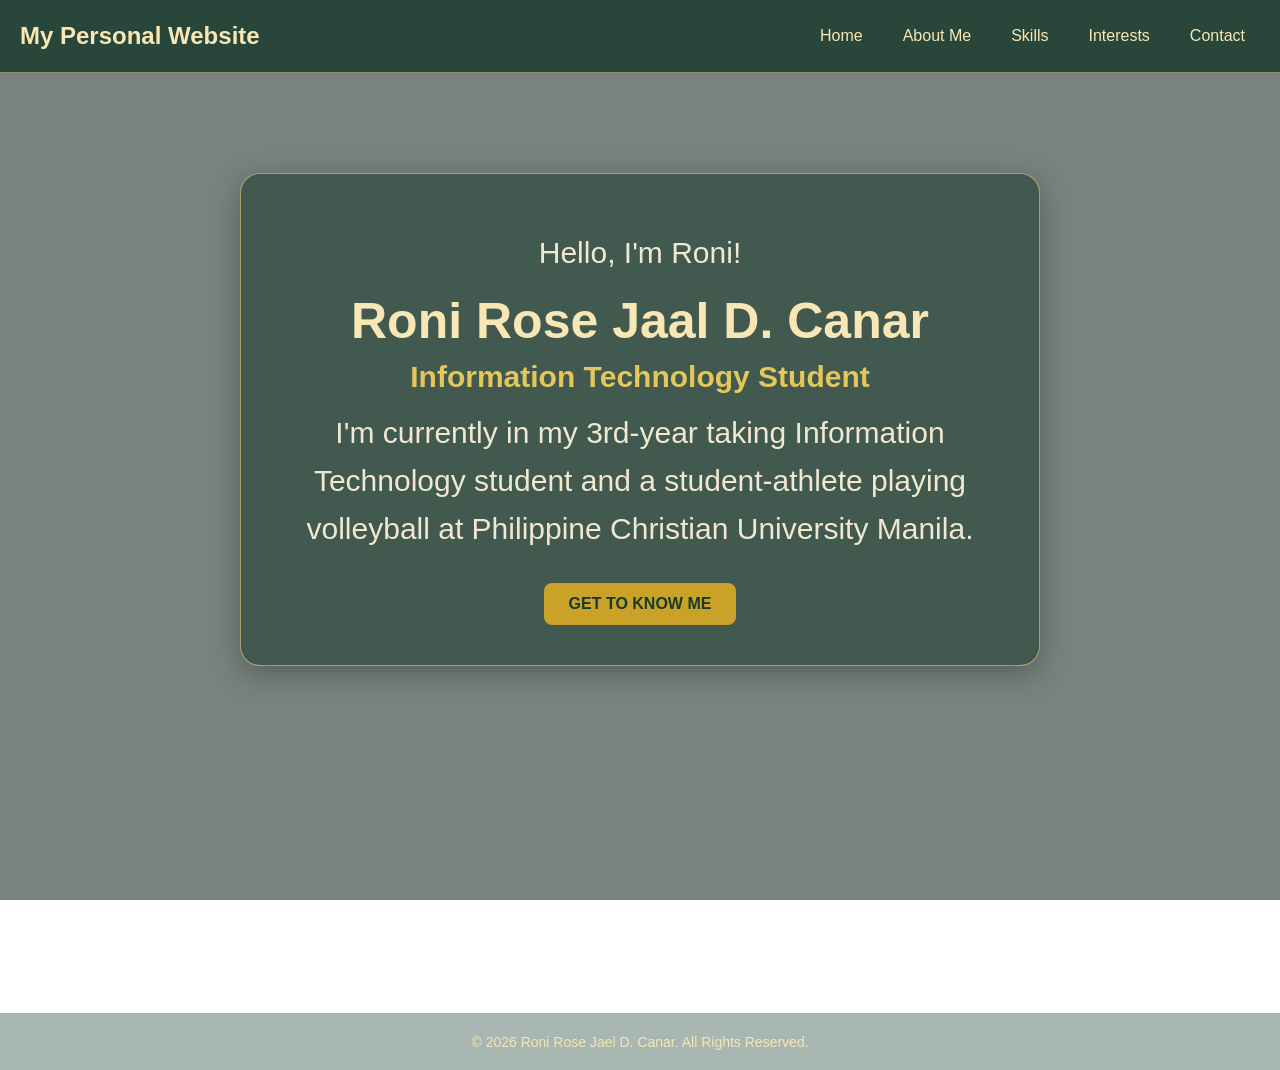
<file: index.html>
<!DOCTYPE html>
<html lang="en">
    <head>
        <meta charset="UTF-8">
        <meta name="viewport"
        content="with=device-width,initial-scale=1.0">
        <link rel="stylesheet"
        href="style.css">
        <title>Navbar Example</title>

    </head>
    <body>
   <video autoplay muted loop playsinline class="video-background">
    <source src="img/Matrix Seamless Dynamic Lines Free Background Videos, No Copyright All Background Videos - All Background Videos (360p).mp4" type="video/mp4">
</video>
        <nav class="navbar">
            <div
            class="logo">My Personal Website</div>

            <ul class="nav-links">
                <li><a href="index.html"
                    class="nav-item">Home</a></li>
                <li><a href="about.html"
                class="nav-item">About Me</a></li>
                <liv><a href="skills.html"
                    class="nav-item">Skills</a></liv>
                 <li><a href="myInterest.html"
                    class="skills-item">Interests</a></li>
                 <li><a href="contacts.html"
                    class="skills-item">Contact</a></li>
            </ul>
            
        </nav>

         <section id="home" class="hero">

            
        <div class="hero-content">

       <p class="greeting">Hello, I'm Roni!</p>

            <h1>Roni Rose Jaal D. Canar</h1>

            <h2>Information Technology Student</h2>

            <p class="description">
                I'm currently in my 3rd-year taking Information Technology student
                and a student-athlete playing volleyball at
                Philippine Christian University Manila.
            </p>

            <!--BUTTON-->
            <a href="about.html"
            class="next-button">GET TO KNOW ME</a>
         </section>

        </div>

    </body>
<footer>
    <p>© 2026 Roni Rose Jael D. Canar. All Rights Reserved.</p>
</footer>
</html>
</file>
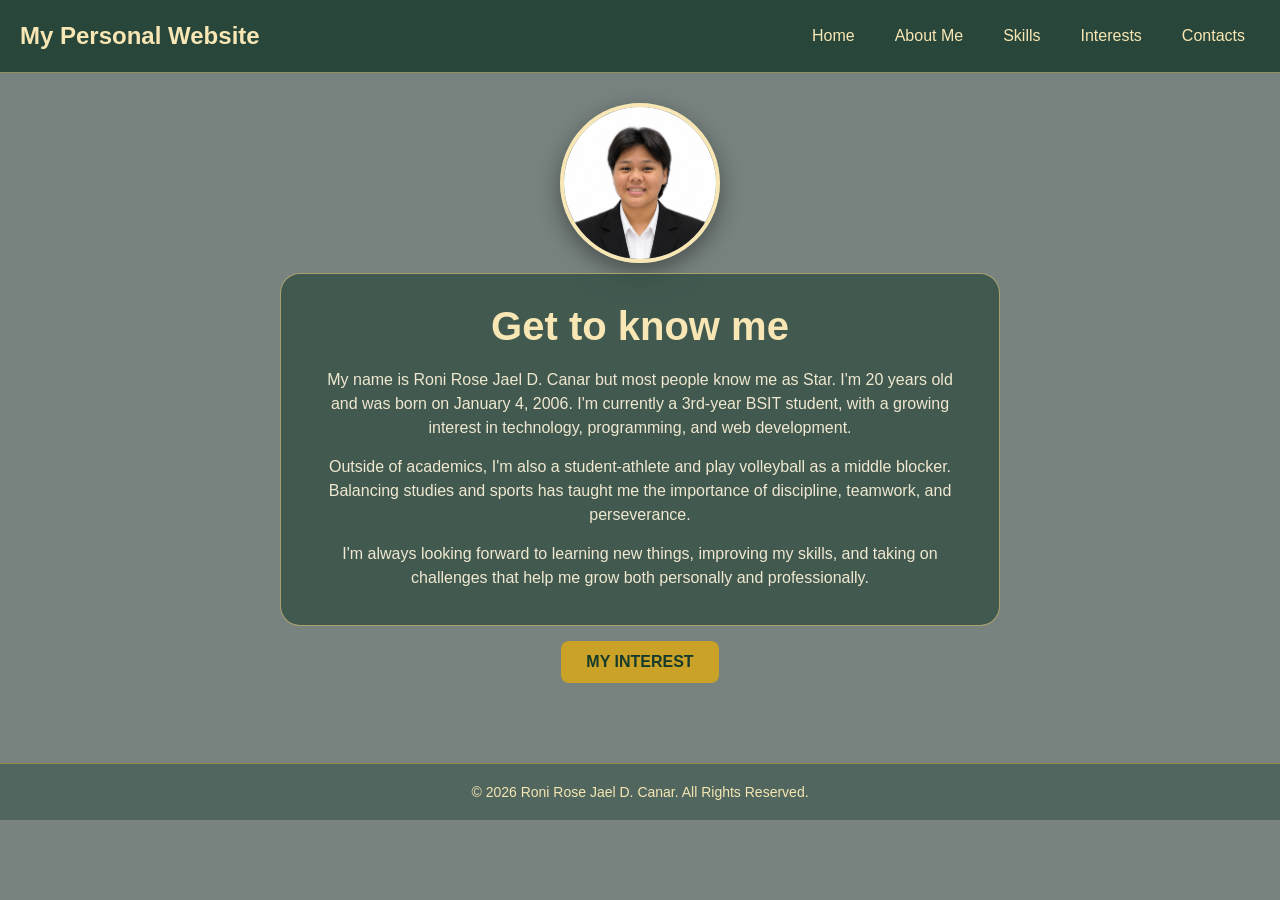
<file: about.html>
<!DOCTYPE html>
<html lang="en">
<head>
    <meta charset="UTF-8">
    <meta name="viewport" content="width=device-width, initial-scale=1.0">
    <link rel="stylesheet" href="style.css">
    <title>About Me</title>
</head>
<body>

     <video autoplay muted loop playsinline class="video-background">
    <source src="img/Matrix Seamless Dynamic Lines Free Background Videos, No Copyright All Background Videos - All Background Videos (360p).mp4" type="video/mp4">
</video>
    <nav class="about-navbar">
            <div
            class="about-logo">My Personal Website</div>

            <ul class="about-links">
                <li><a href="index.html"
                    class="about-item">Home</a></li>
                <li><a href="about.html"
                class="about-item">About Me</a></li>
                <liv><a href="skills.html"
                    class="contact-item">Skills</a></liv>
                 <li><a href="myInterest.html"
                    class="about-item">Interests</a></li>
                 <li><a href="contacts.html"
                    class="about-item">Contacts</a></li>
            </ul>
            </ul>
            
        </nav>

    <section id="aboutme" class="abtme">
        <div class="about-container">
            <div class="profile-picture">
                <img src="img/profile2.jpg" alt="Profile Picture">
            </div>
        </div>

        <div class="about-description">
            <h1>Get to know me</h1>
            <p>
                My name is Roni Rose Jael D. Canar but most people
                know me as Star. I'm 20 years old and
                was born on January 4, 2006. I'm currently a 3rd-year
                BSIT student, with a growing interest in technology,
                programming, and web development.
            </p>

            <p>
                Outside of academics, I'm also a student-athlete
                and play volleyball as a middle blocker. Balancing
                studies and sports has taught me the importance of discipline,
                teamwork, and perseverance.
            </p>

            <p>
                I'm always looking forward to learning new things,
                improving my skills, and taking on challenges that 
                help me grow both personally and professionally.
            </p>
        </div>
        <!--BUTTON-->
           <center><a href="myInterest.html"
            class="next-button">MY INTEREST</a></center>
    </section>
</body>

<footer>
    <p>© 2026 Roni Rose Jael D. Canar. All Rights Reserved.</p>
</footer>
</html>
</file>
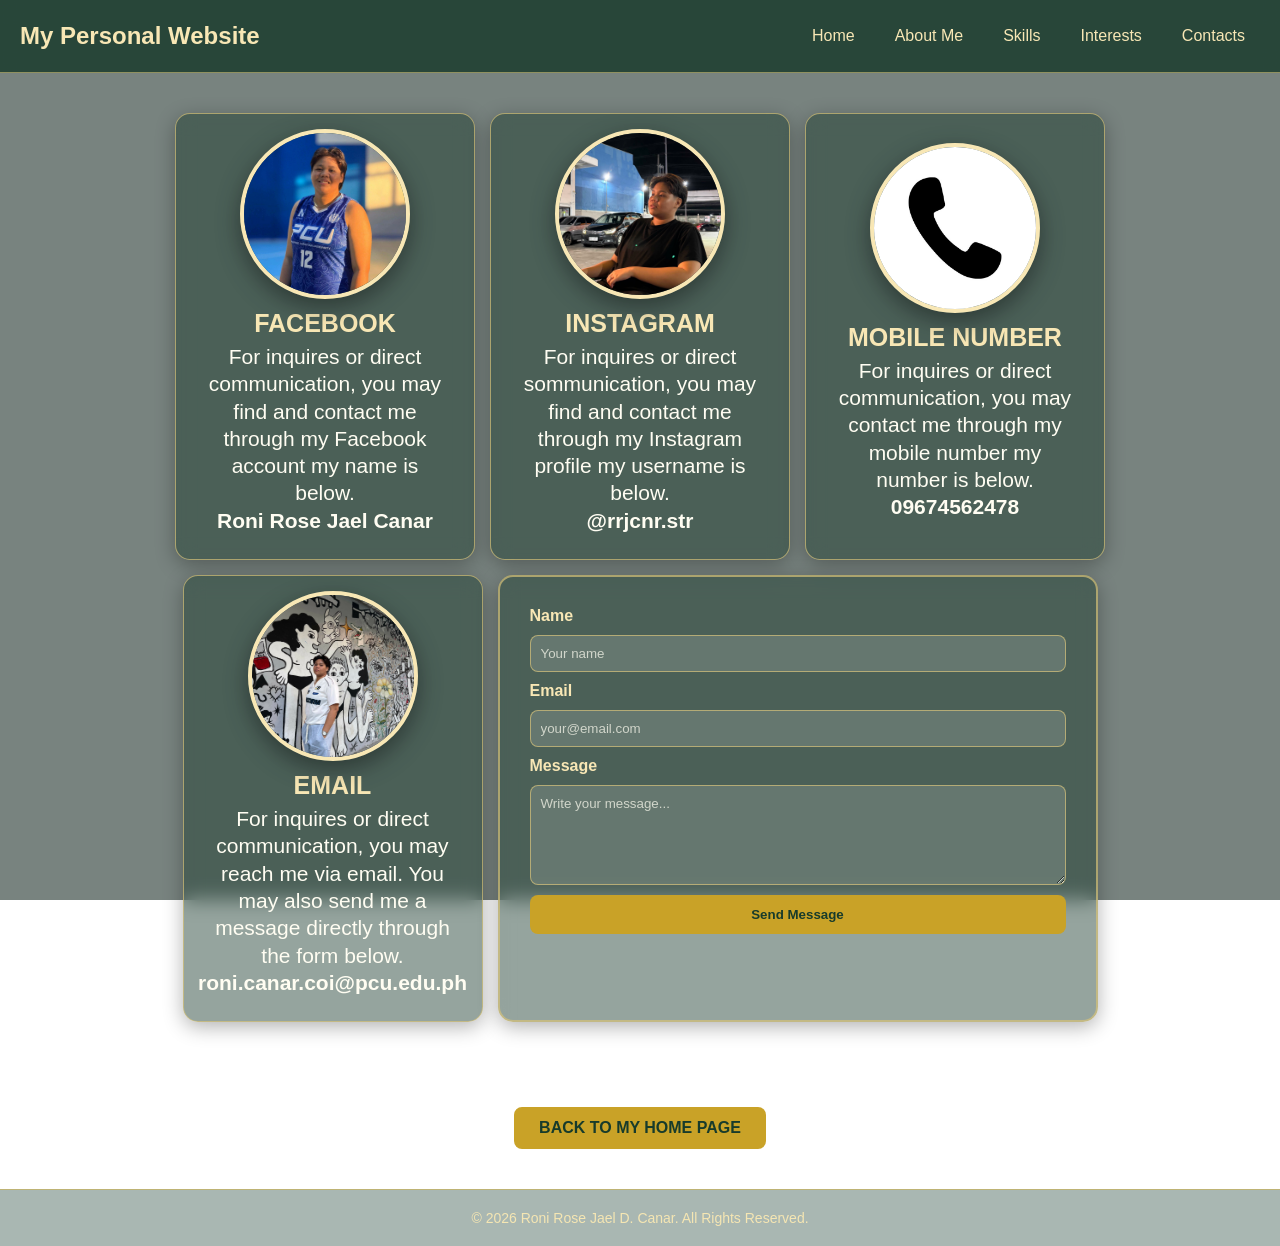
<file: contacts.html>
<!DOCTYPE html>
<html lang="en">

<head>
    <meta charset="UTF-8">

    <meta name="viewport"
        content="width=device-width, initial-scale=1.0">

    <link rel="stylesheet" href="style.css">

    <title>Contact Me</title>
</head>

<body>

         <video autoplay muted loop playsinline class="video-background">
    <source src="img/Matrix Seamless Dynamic Lines Free Background Videos, No Copyright All Background Videos - All Background Videos (360p).mp4" type="video/mp4">
</video>
    <!-- NAVIGATION -->

    <nav class="contact-navbar">

        <div class="contact-logo">
            My Personal Website
        </div>
        <ul class="contact-links">
                <li><a href="index.html"
                    class="contacts-item">Home</a></li>
                <li><a href="about.html"
                class="contact-item">About Me</a></li>
                <li><a href="skills.html"
                class="contacts-item">Skills</a></li>
                <li><a href="myInterest.html"
                    class="contacts-item">Interests</a></li>
                 <li><a href="contacts.html"
                    class="contacts-item">Contacts</a></li>
            </ul>

       

    </nav>


    <!-- CONTACT SECTION -->

    <div class="contacts-container">

        <!-- FACEBOOK CARD -->

        <div class="contacts-card">

            <div class="facebook-icon">
                <img src="img/fb_profile.jpg"
                    alt="Facebook Profile Picture">
            </div>

            <h2>FACEBOOK</h2>

            <p>For inquires or direct communication, you may find and contact me through my Facebook account my name is below.</p>

            <h3>Roni Rose Jael Canar</h3>

        </div>


        <!-- INSTAGRAM CARD -->

        <div class="contacts-card">

            <div class="instagram-icon">
                <img src="img/ig_profile.jpg"
                    alt="Instagram Profile Picture">
            </div>

            <h2>INSTAGRAM</h2>

            <p>For inquires or direct sommunication, you may find and contact me through my Instagram profile my username is below.</p>

            <h3>@rrjcnr.str</h3>

        </div>


        <!-- MOBILE NUMBER CARD -->

        <div class="contacts-card">

            <div class="phone-icon">
                <img src="img/phone_icon.jpg"
                    alt="Phone Icon">
            </div>

            <h2>MOBILE NUMBER</h2>

            <p>For inquires or direct communication, you may contact me through my mobile number my number is below.</p>

            <h3>09674562478</h3>

        </div>

         <div class="contacts-card">

            <div class="email-icon">
                <img src="img/email_profile.jpg"
                    alt="Email Profile Picture">
            </div>

            <h2>EMAIL</h2>

            <p>For inquires or direct communication, you may reach 
                me via email. You may also send me a message 
                directly through the form below.
                </p>

            <h3>roni.canar.coi@pcu.edu.ph</h3>

        </div>


            <!-- CONTACT FORM -->
             <!-- CONTACT FORM -->

<div class="contact-form-container">

    <form class="contact-form"
        action="https://formspree.io/f/mbglljkn"
        method="POST">

        <label for="name">Name</label>

        <input type="text"
            id="name"
            name="name"
            placeholder="Your name"
            required>


        <label for="email">Email</label>

        <input type="email"
            id="email"
            name="email"
            placeholder="your@email.com"
            required>


        <label for="message">Message</label>

        <textarea id="message"
            name="message"
            placeholder="Write your message..."
            required></textarea>


        <button type="submit">
            Send Message
        </button>

    </form>

</div>




    </div>


    <!-- BACK BUTTON -->

    <div style="text-align: center; margin: 30px;">

        <a href="index.html"
            class="next-button">
            BACK TO MY HOME PAGE
        </a>

    </div>

</body>

<footer>
    <p>© 2026 Roni Rose Jael D. Canar. All Rights Reserved.</p>
</footer>

</html>
</file>
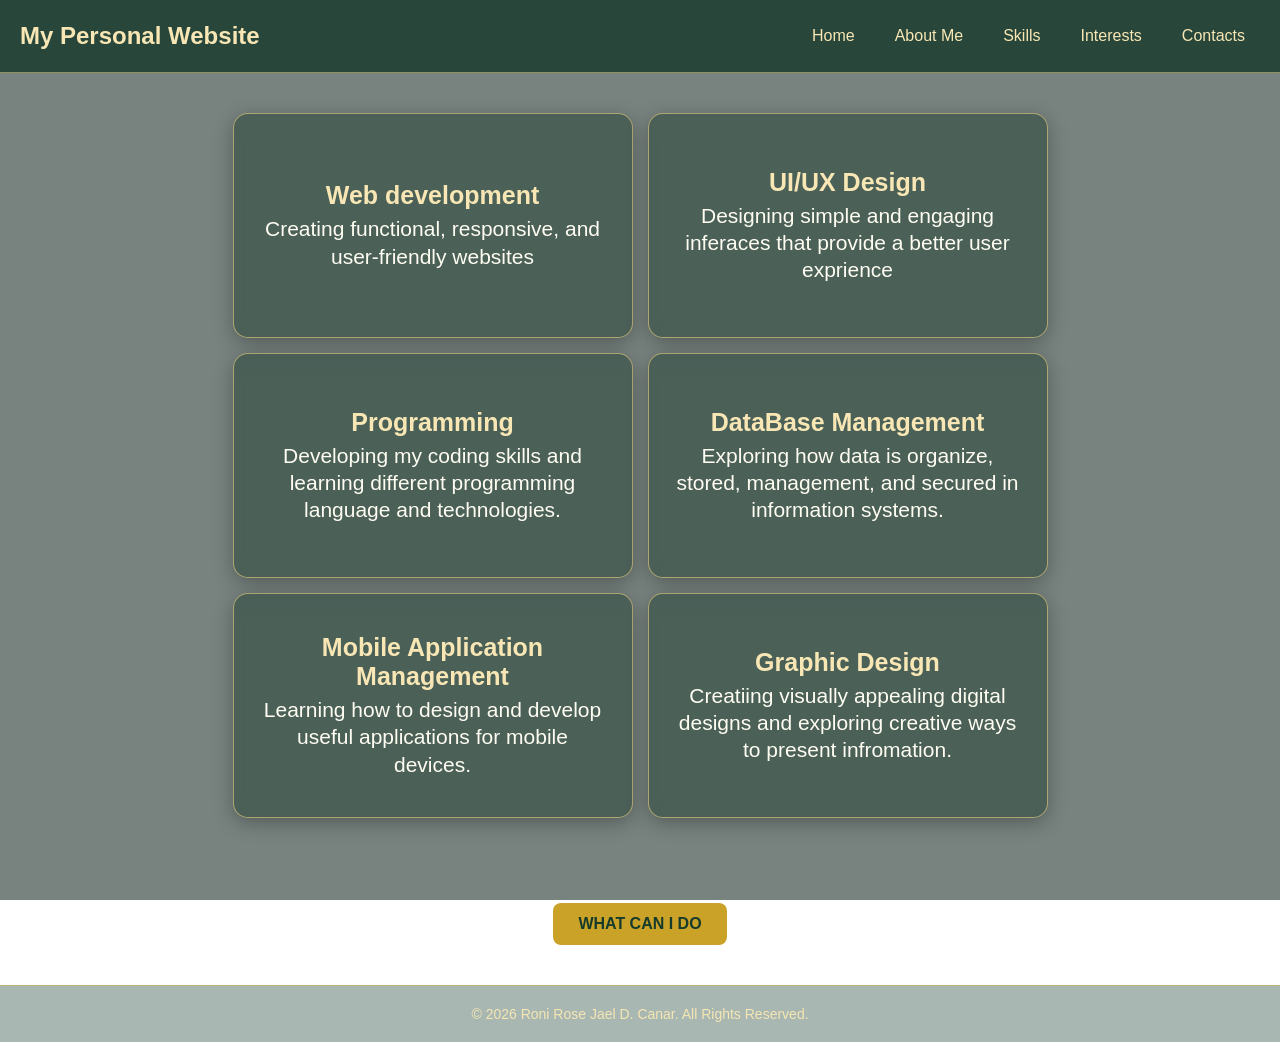
<file: myInterest.html>
<!DOCTYPE html>
<html lang="en">
    <head>
        <meta charset="UTF-8">
        <meta name="viewport"
        content="width=device-width,initial-scale=1.0">
        <link rel="stylesheet"
        href="style.css">
        <title>IntrestNavbar</title>
    </head>

    <body>
       <video autoplay muted loop playsinline class="video-background">
    <source src="img/Matrix Seamless Dynamic Lines Free Background Videos, No Copyright All Background Videos - All Background Videos (360p).mp4" type="video/mp4">
</video>
        <nav class="interest-navbar">
            <div class="interest-logo">My Personal Website</div>

            <ul class="interest-links">
                <li><a href="index.html"
                     class="interest-item">Home</a></li>
                <li><a href="about.html"
                    class="interest-item">About Me</a></li>
                   <li><a href="skills.html" 
                class="abtnav-item">Skills</a></li>   
                 <li><a href="myInterest.html"
                    class="skills-item">Interests</a></li>
                    <li><a href="contacts.html"
                    class="skills-item">Contacts</a></li>
              
                 
            </ul>

            </ul>
        </nav>
                <div class="interest-container">
            <div class="interest-card">
            <h2>Web development</h2>
            <p> Creating functional, responsive, and 
                user-friendly websites
            </p>
        </div>
         <div class="interest-card">
            <h2>UI/UX Design</h2>
            <p>Designing simple and engaging inferaces
               that provide a better user exprience
            </p>
        </div>
         <div class="interest-card">
            <h2>Programming</h2>
            <p>Developing my coding skills and learning 
                different programming language and 
                technologies.
</p>
        </div>
         <div class="interest-card">
            <h2>DataBase Management</h2>
            <p>Exploring how data is organize, stored, management, 
                and secured in information systems.
             </p>
        </div>
         <div class="interest-card">
            <h2>Mobile Application Management</h2>
            <p>Learning how to design and develop useful
                applications for mobile devices.
            </p>
        </div>
        <div class="interest-card">
            <h2>Graphic Design</h2>
            <p>Creatiing visually appealing digital
                designs and exploring creative ways to present
                infromation.
            </p>
        </div>
        </div>
          <div style="text-align: center; margin: 30px;">

        <a href="skills.html"
            class="next-button">  WHAT CAN I DO </a>

    </div>
    </body>
    <footer>
    <p>© 2026 Roni Rose Jael D. Canar. All Rights Reserved.</p>
</footer>
</html>
</file>
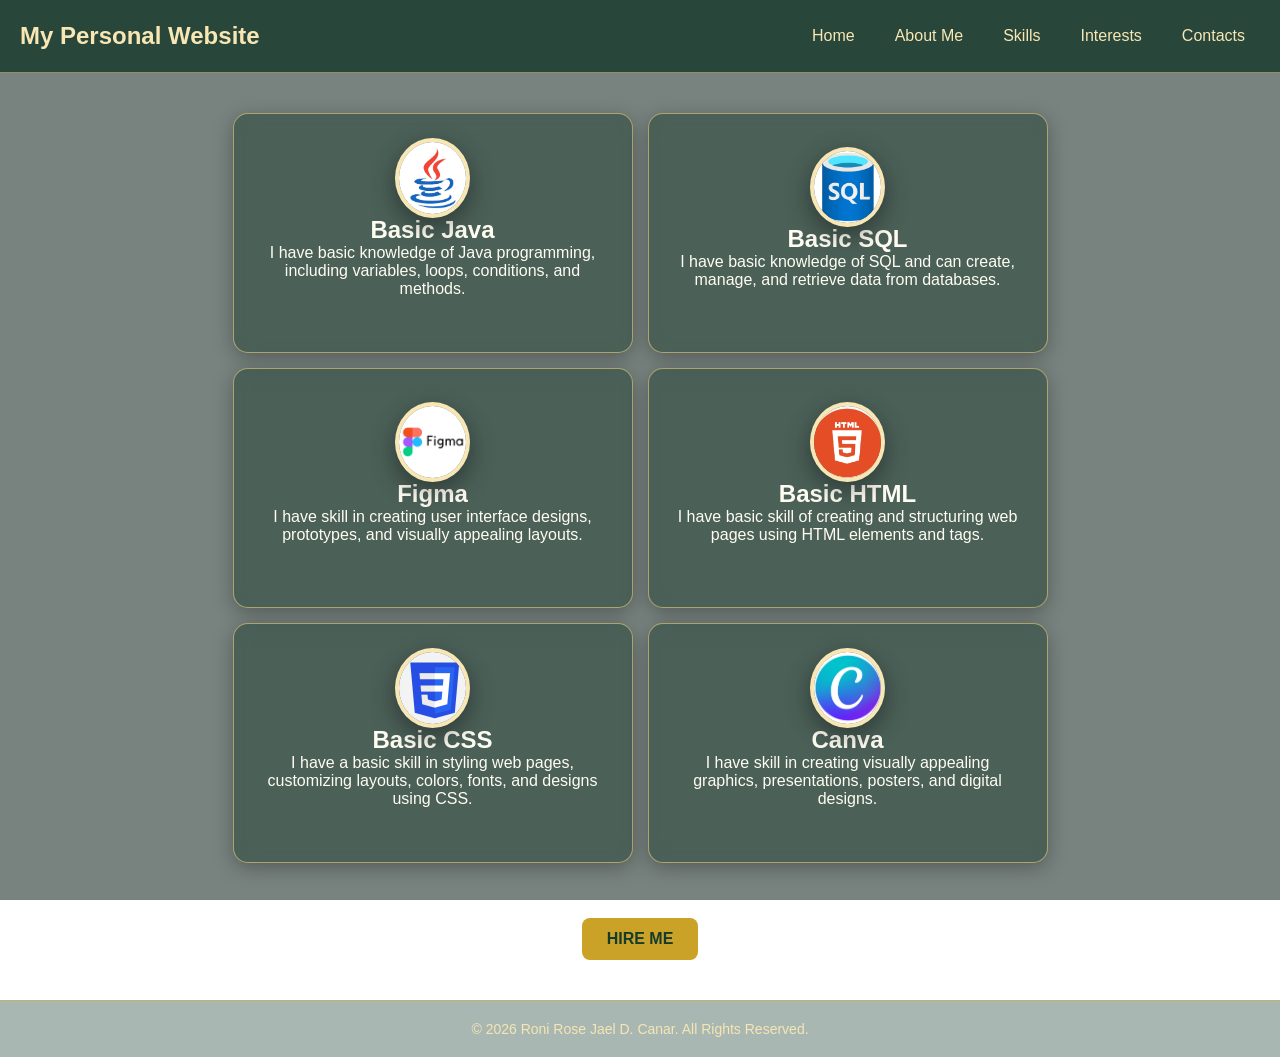
<file: skills.html>
<!DOCTYPE html>
<html lang="en">
    <head>
    <meta charset="UTF-8">
    <meta name="viewport"
    content="width=device-width,initial-scale=1.0">
    <link rel="stylesheet" href="style.css">
    <title>Skills</title>
    </head>
    <body>
    <video autoplay muted loop playsinline class="video-background">
    <source src="img/Matrix Seamless Dynamic Lines Free Background Videos, No Copyright All Background Videos - All Background Videos (360p).mp4" type="video/mp4">
</video>
         
        <nav class="skills-navbar">
            <div
            class="skills-logo">My Personal Website</div>

            <ul class="contact-links">
                <li><a href="index.html"
                    class="skills-item">Home</a></li>
                <li><a href="about.html"
                class="contact-item">About Me</a></li>
                <liv><a href="skills.html"
                    class="skills-item">Skills</a></liv>
                <li><a href="myInterest.html"
                    class="skills-item">Interests</a></li>
                 <li><a href="contacts.html"
                    class="skills-item">Contacts</a></li>
            </ul>
        </nav>
        <div class="skills-container">
            <div class="skills-card">
            <div class="skills-icon">
                 <img src="img/java_logo.jpg"
                    alt="skills-logo">
            </div>
            <h2>Basic Java</h2>
            <p> I have basic knowledge of Java programming, including
                variables, loops, conditions, and methods.
            </p>
        </div>
         <div class="skills-card">
            <div class="skills-icon">
                 <img src="img/sql_logo.jpg"
                    alt="skills-logo">
            </div>
            <h2>Basic SQL</h2>
            <p>I have basic knowledge of SQL and can create, manage,
                and retrieve data from databases.
            </p>
        </div>
         <div class="skills-card">
            <div class="skills-icon">
                 <img src="img/figma_logo.png"
                    alt="skills-logo">
            </div>
            <h2>Figma</h2>
            <p>I have skill in creating user interface designs, prototypes, and visually appealing layouts.
</p>
        </div>
         <div class="skills-card">
            <div class="skills-icon">
                 <img src="img/html_logo.png"
                    alt="skills-logo">
            </div>
            <h2>Basic HTML</h2>
            <p>I have basic skill of creating and structuring web pages using HTML elements and tags.</p>
        </div>
         <div class="skills-card">
            <div class="skills-icon">
                 <img src="img/css_logo.png"
                    alt="skills-logo">
            </div>
            <h2>Basic CSS</h2>
            <p>I have a basic skill in styling web pages, customizing layouts, colors, fonts, and designs using CSS.</p>
        </div>
        <div class="skills-card">
            <div class="skills-icon">
                 <img src="img/canva_logo.png"
                    alt="skills-logo">
            </div>
            <h2>Canva</h2>
            <p>I have skill in creating visually appealing graphics, presentations, posters, and digital designs.</p>
        </div>
        </div>

         <!--BUTTON-->
           <center><a href="contacts.html"
            class="next-button">HIRE ME</a>


    </body>

    <footer>
    <p>© 2026 Roni Rose Jael D. Canar. All Rights Reserved.</p>
</footer>
</html>
</file>
<file: style.css>
* {
    margin: 0;
    padding: 0;
    box-sizing: border-box;
}

html,
body {
    min-height: 100%;
}

body {
    position: relative;
    font-family: Arial, sans-serif;
    min-height: 100vh;
    background: transparent;
    color: #FFFDF2;
}

 
/* VIDEO BACKGROUND */


.video-background {
    position: fixed;
    top: 0;
    left: 0;

    width: 100%;
    height: 100%;

    object-fit: cover;
    z-index: -2;
}

/* VIDEO OVERLAY */

body::before {
    content: "";

    position: fixed;
    inset: 0;

    background: rgba(10, 30, 22, 0.55);
    z-index: -1;

    pointer-events: none;
}


/* NAVIGATION */


.navbar,
.about-navbar,
.skills-navbar,
.contact-navbar,
.interest-navbar {
    display: flex;
    justify-content: space-between;
    align-items: center;

    padding: 15px 20px;

    background: rgba(20, 55, 40, 0.8);
    color: #F8E7B5;

    backdrop-filter: blur(10px);
    border-bottom: 1px solid rgba(214, 194, 122, 0.6);

    position: relative;
    z-index: 1;
}

.logo,
.about-logo,
.skills-logo,
.contact-logo,
.interest-logo {
    font-size: 1.5em;
    font-weight: bold;
    color: #F8E7B5;
}

.nav-links,
.about-links,
.skills-links,
.contact-links,
.interest-links {
    list-style: none;
    display: flex;
}

.nav-links a,
.about-links a,
.skills-links a,
.contact-links a,
.interest-links a {
    display: block;

    margin-left: 10px;
    padding: 12px 15px;

    color: #F8E7B5;
    text-decoration: none;
    font-size: 1em;

    border-radius: 10px;
    transition: all 0.3s ease;

    animation: slideDown 1s ease-out;
}

.nav-links a:hover,
.about-links a:hover,
.skills-links a:hover,
.contact-links a:hover,
.interest-links a:hover {
    background-color: #C9A227;
    color: #234F3D;

    transform: scale(1.05);
}


/* ANIMATIONS */


@keyframes slideDown {
    from {
        transform: translateY(-50px);
        opacity: 0;
    }

    to {
        transform: translateY(0);
        opacity: 1;
    }
}


/* HERO SECTION */


.hero {
    text-align: center;

    padding: 100px 20px;
    min-height: 100vh;

    background: transparent;
}

.hero-content {
    max-width: 800px;

    padding: 40px;
    margin: auto;

    background: rgba(20, 55, 40, 0.55);

    border: 1px solid rgba(214, 194, 122, 0.7);
    border-radius: 20px;

    backdrop-filter: blur(10px);

    box-shadow: 0 8px 30px rgba(0, 0, 0, 0.3);

    color: #FFFDF2;
    animation: slideDown 1s ease-out;
}

.hero h1 {
    font-size: 50px;
    margin-bottom: 10px;

    color: #F8E7B5;
    animation: slideDown 1s ease-out;
}

.hero h2 {
    font-size: 30px;
    margin-bottom: 10px;

    color: #E5C65A;
    animation: slideDown 1s ease-out;
}

.hero p {
    max-width: 700px;
    margin: 15px auto;

    line-height: 1.6;
    font-size: 30px;

    color: #F0E8D0;
    animation: slideDown 1s ease-out;
}


/* BUTTONS */


.next-button {
    display: inline-block;

    margin-top: 15px;
    padding: 12px 25px;

    background-color: #C9A227;
    color: #173B2B;

    text-decoration: none;
    border-radius: 8px;

    font-weight: bold;
    transition: all 0.3s ease;
}

.next-button:hover {
    background-color: #E5C65A;
    color: #173B2B;

    transform: translateY(-5px) scale(1.05);

    box-shadow: 0 5px 15px rgba(0, 0, 0, 0.3);
}


/* ABOUT ME */


.abtme {
    max-width: 800px;
    padding: 40px;
    margin: auto;
}

.abtme h1 {
    font-size: 40px;
    margin-bottom: 10px;

    color: #F8E7B5;
    animation: slideDown 1s ease-out;
}

.abtme p {
    font-size: 16px;
    line-height: 1.5;

    color: #F0E8D0;
    margin-bottom: 15px;

    animation: slideDown 1s ease-out;
}

.about-container {
    width: 100%;
    height: 100;
    

    display: flex;
    flex-direction: column;

    align-items: center;
    justify-content: center;

    gap: 15px;
    animation: slideDown 1s ease-out;
}

/* PROFILE PICTURE */

.profile-picture img {
    display: block;

    transform: translateY(-10px);

    width: 160px;
    height: 160px;

    object-fit: cover;
    border-radius: 50%;

    border: 4px solid #F8E7B5;

    box-shadow: 0 8px 25px rgba(0, 0, 0, 0.4);
}

/* ABOUT DESCRIPTION */

.about-description {
    width: 800px;
    max-width: 100%;

    padding: 20px 35px;

    text-align: center;

    background: rgba(20, 55, 40, 0.55);

    border: 1px solid rgba(214, 194, 122, 0.7);
    border-radius: 20px;

    backdrop-filter: blur(10px);

    color: #F0E8D0;
    line-height: 1.6;
}


/* CONTAINERS */


.skills-container,
.interest-container,
.contacts-container {
    display: flex;
    flex-direction: row;

    justify-content: center;
    align-items: stretch;

    gap: 25px;
    flex-wrap: wrap;

    padding: 40px 8%;

    background: transparent;
    gap: 15px;

    animation: slideDown 1s ease-out;
    
}

/* ALL CARDS */


.card {
    background: rgba(20, 55, 40, 0.45);

    border: 1px solid rgba(214, 194, 122, 0.7);
    border-radius: 15px;

    padding: 25px;

    text-align: center;

    min-height: 250px;
    width: 400px;

    display: flex;
    flex-direction: column;

    align-items: center;
    justify-content: center;

    backdrop-filter: blur(10px);

    box-shadow: 0 5px 20px rgba(0, 0, 0, 0.3);

    transition: 0.3s ease;
}

.contacts-card {
    background: rgba(20, 55, 40, 0.45);

    border: 1px solid rgba(214, 194, 122, 0.7);
    border-radius: 15px;

    padding: 25px;

    text-align: center;

    min-height: 250px;
    width: 300px;

    display: flex;
    flex-direction: column;

    align-items: center;
    justify-content: center;

    backdrop-filter: blur(10px);

    box-shadow: 0 5px 20px rgba(0, 0, 0, 0.3);

    transition: 0.3s ease;
}


.interest-card {

    background: rgba(20, 55, 40, 0.45);

    border: 1px solid rgba(214, 194, 122, 0.7);
    border-radius: 15px;

    padding: 25px;

    text-align: center;

    min-height: 225px;
    width: 400px;

    display: flex;
    flex-direction: column;

    align-items: center;
    justify-content: center;

    backdrop-filter: blur(10px);

    box-shadow: 0 5px 20px rgba(0, 0, 0, 0.3);

    transition: 0.3s ease;
}

.skills-card{
    background: rgba(20, 55, 40, 0.45);

    border: 1px solid rgba(214, 194, 122, 0.7);
    border-radius: 15px;

    padding: 25px;

    text-align: center;

    min-height: 240px;
    width: 400px;

    display: flex;
    flex-direction: column;

    align-items: center;
    justify-content: center;

    backdrop-filter: blur(10px);

    box-shadow: 0 5px 20px rgba(0, 0, 0, 0.3);

    transition: 0.3s ease;
}

.card:hover,
.skills-card:hover,
.interest-card:hover,
.contacts-card:hover {
    transform: translateY(-5px);

    box-shadow: 0 8px 20px rgba(0, 0, 0, 0.4);
}


/* ICONS */


.icon,
.skills-icon,
.interest-icon {
    width: 40px;
    height: 40px;

    border-radius: 50%;

    display: flex;
    align-items: center;
    justify-content: center;

    background: #C9A227;
    color: #234F3D;

    font-size: 14px;
    font-weight: bold;

    margin-bottom: 8px;
}

/* SKILLS LOGOS */

.skills-icon img {
    display: block;

    transform: translateY(-10px);

    width: 75px;
    height: 80px;

    object-fit: cover;
    border-radius: 50%;

    border: 4px solid #F8E7B5;

    box-shadow: 0 8px 25px rgba(0, 0, 0, 0.4);
}


/* CARD TEXT */


.card h2,
.interest-card h2,
.contacts-card h2 {
    color: #F8E7B5;

    font-size: 25px;
    margin-bottom: 5px;

    font-weight: bold;
    animation: slideDown 1s ease-out;

}

.card p,
.interest-card p,
.contacts-card p,
.contacts-card h3 {
    color: #FFFDF2;

    font-size: 21px;
    line-height: 1.3;

    margin: 0;
    animation: slideDown 1s ease-out;
}


/* CONTACT IMAGES */


.facebook-icon img,
.instagram-icon img,
.phone-icon img,
.email-icon img {
    display: block;

    transform: translateY(-10px);

    width: 170px;
    height: 170px;

    object-fit: cover;
    border-radius: 50%;

    border: 4px solid #F8E7B5;

    box-shadow: 0 8px 25px rgba(0, 0, 0, 0.4);
}


/* CONTACT FORM */


.contact-form-container {
    background: rgba(20, 55, 40, 0.45);

    border: 2px solid rgba(214, 194, 122, 0.7);
    border-radius: 15px;

    padding: 30px;

    width: 600px;
    max-width: 100%;

    backdrop-filter: blur(10px);

    box-shadow: 0 5px 20px rgba(0, 0, 0, 0.3);
}

/* FORM */

.contact-form {
    display: flex;
    flex-direction: column;
    gap: 10px;
}

.contact-form label {
    color: #F8E7B5;

    font-weight: bold;
    text-align: left;
}

.contact-form input,
.contact-form textarea {
    width: 100%;

    padding: 10px;

    border: 1px solid rgba(214, 194, 122, 0.7);
    border-radius: 8px;

    background: rgba(255, 253, 242, 0.15);
    color: #FFFDF2;

    font-family: Arial, sans-serif;
}

.contact-form input::placeholder,
.contact-form textarea::placeholder {
    color: rgba(255, 253, 242, 0.7);
}

.contact-form textarea {
    height: 100px;
    resize: vertical;
}

.contact-form button {
    padding: 12px;

    border: none;
    border-radius: 8px;

    background-color: #C9A227;
    color: #173B2B;

    font-weight: bold;
    cursor: pointer;

    transition: 0.3s ease;
}

.contact-form button:hover {
    background-color: #E5C65A;
    color: #173B2B;
}

footer {
    position: relative;
    text-align: center;
    padding: 20px;
    margin-top: 40px;
    background: rgba(10, 50, 35, 0.35);
    backdrop-filter: blur(1px);
    border-top: 1px solid rgba(212, 175, 55, 0.5);
    color: #f5e6b3;
    font-size: 14px;
}

footer p {
    margin: 0;
}

/* MOBILE RESPONSIVE DESIGN */

@media (max-width: 600px) {

    /* NAVIGATION */
    .navbar,
    .about-navbar,
    .skills-navbar,
    .contact-navbar,
    .interest-navbar {
        padding: 10px;
        flex-direction: column;
        gap: 10px;
    }

    .logo,
    .about-logo,
    .skills-logo,
    .contact-logo,
    .interest-logo {
        font-size: 1.1em;
        text-align: center;
    }

    .nav-links,
    .about-links,
    .skills-links,
    .contact-links,
    .interest-links {
        display: flex;
        flex-wrap: wrap;
        justify-content: center;
        gap: 3px;
    }

    .nav-links a,
    .about-links a,
    .skills-links a,
    .contact-links a,
    .interest-links a {
        margin-left: 0;
        padding: 7px 6px;
        font-size: 0.75em;
    }


    /* CONTAINERS */

    .skills-container,
    .interest-container,
    .contacts-container {
        width: 100%;
        padding: 20px 15px;
        gap: 15px;
        flex-direction: column;
        align-items: center;
    }


    /* SKILL CARDS */

    .skills-card {
        width: 100%;
        max-width: 320px;
        min-height: 180px;
        padding: 20px 15px;
    }


    /* SKILL PICTURES */

    .skills-icon {
        width: 85px;
        height: 85px;
        margin-bottom: 10px;
    }

    .skills-icon img {
        width: 75px;
        height: 75px;
        object-fit: contain;
        border-radius: 50%;
        border: 3px solid #F8E7B5;
        transform: none;
    }


    /* SKILL TEXT */

    .skills-card h2 {
        font-size: 18px;
        margin-bottom: 8px;
        animation: slideDown 1s ease-out;
    }

    .skills-card p {
        font-size: 13px;
        line-height: 1.4;
        animation: slideDown 1s ease-out;
    }


    /* OTHER CARDS */

    .card,
    .interest-card,
    .contacts-card {
        width: 100%;
        max-width: 350px;
        min-height: 180px;
        padding: 20px 15px;
    }


    /* CONTACT IMAGES */

    .facebook-icon img,
    .instagram-icon img,
    .phone-icon img,
    .email-icon img {
        width: 120px;
        height: 120px;
        transform: none;
    }


    /* HERO */

    .hero {
        padding: 50px 15px;
    }

    .hero-content {
        padding: 25px 15px;
    }

    .hero h1 {
        font-size: 30px;
        animation: slideDown 1s ease-out;
    }

    .hero h2 {
        font-size: 19px;
        animation: slideDown 1s ease-out;
    }

    .hero p {
        font-size: 15px;
        animation: slideDown 1s ease-out;
    }


    /* ABOUT */

    .abtme {
        padding: 20px 15px;
    }

    .abtme h1 {
        font-size: 28px;
        animation: slideDown 1s ease-out;
    }

    .about-description {
        width: 100%;
        padding: 20px 15px;
    }


    /* CONTACT FORM */

    .contact-form-container {
        width: 100%;
        max-width: 350px;
        padding: 20px;
    }


    /* FOOTER */

    footer {
        padding: 15px 10px;
        font-size: 12px;
    }
}
</file>
